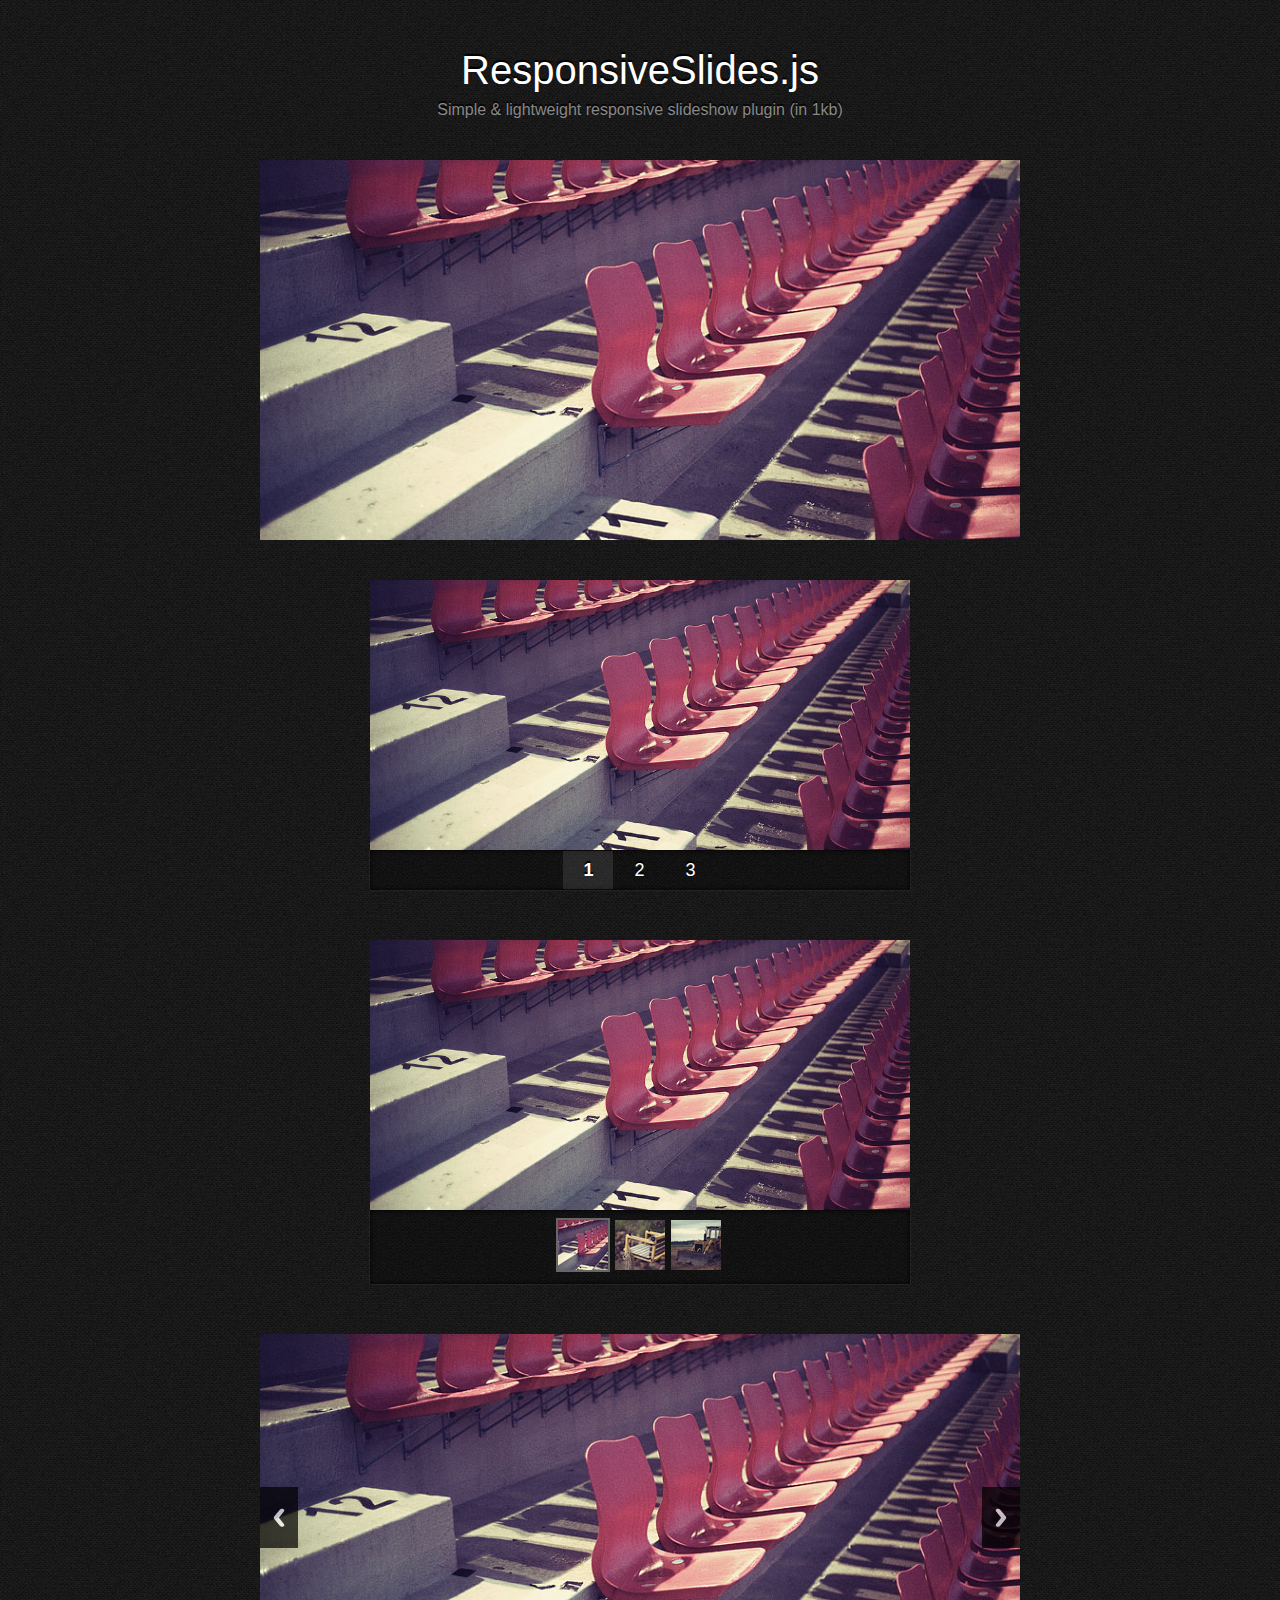
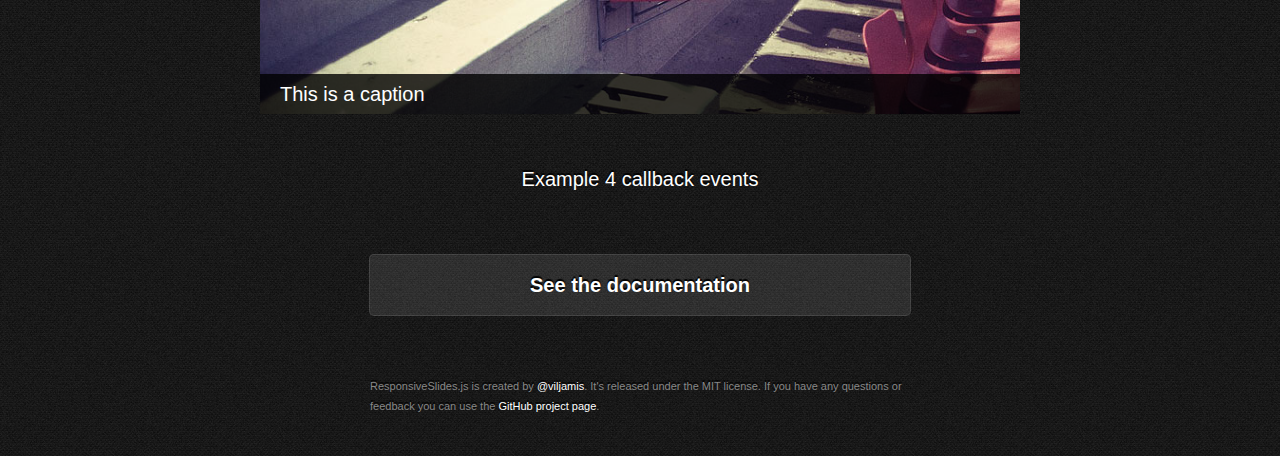
<file: docroot/js/vendor/ResponsiveSlides.js/demo/demo.html>
<!DOCTYPE html>
<html lang="en">
<head>
  <meta charset="utf-8">
  <title>ResponsiveSlides.js &middot; Responsive jQuery slideshow</title>
  <meta name="viewport" content="width=device-width,initial-scale=1">
  <link rel="stylesheet" href="../responsiveslides.css">
  <link rel="stylesheet" href="demo.css">
  <script src="http://ajax.googleapis.com/ajax/libs/jquery/1.8.3/jquery.min.js"></script>
  <script src="../responsiveslides.min.js"></script>
  <script>
    // You can also use "$(window).load(function() {"
    $(function () {

      // Slideshow 1
      $("#slider1").responsiveSlides({
        maxwidth: 800,
        speed: 800
      });

      // Slideshow 2
      $("#slider2").responsiveSlides({
        auto: false,
        pager: true,
        speed: 300,
        maxwidth: 540
      });

      // Slideshow 3
      $("#slider3").responsiveSlides({
        manualControls: '#slider3-pager',
        maxwidth: 540
      });

      // Slideshow 4
      $("#slider4").responsiveSlides({
        auto: false,
        pager: false,
        nav: true,
        speed: 500,
        namespace: "callbacks",
        before: function () {
          $('.events').append("<li>before event fired.</li>");
        },
        after: function () {
          $('.events').append("<li>after event fired.</li>");
        }
      });

    });
  </script>
</head>
<body>
  <div id="wrapper">
    <h1>ResponsiveSlides.js</h1>
    <h2>Simple &amp; lightweight responsive slideshow plugin (in 1kb)</h2>



    <!-- Slideshow 1 -->
    <ul class="rslides" id="slider1">
      <li><img src="images/1.jpg" alt=""></li>
      <li><img src="images/2.jpg" alt=""></li>
      <li><img src="images/3.jpg" alt=""></li>
    </ul>



    <!-- Slideshow 2 -->
    <ul class="rslides" id="slider2">
      <li><a href="#"><img src="images/1.jpg" alt=""></a></li>
      <li><a href="#"><img src="images/2.jpg" alt=""></a></li>
      <li><a href="#"><img src="images/3.jpg" alt=""></a></li>
    </ul>



    <!-- Slideshow 3 -->
    <ul class="rslides" id="slider3">
      <li><img src="images/1.jpg" alt=""></li>
      <li><img src="images/2.jpg" alt=""></li>
      <li><img src="images/3.jpg" alt=""></li>
    </ul>

    <!-- Slideshow 3 Pager -->
    <ul id="slider3-pager">
      <li><a href="#"><img src="images/1_thumb.jpg" alt=""></a></li>
      <li><a href="#"><img src="images/2_thumb.jpg" alt=""></a></li>
      <li><a href="#"><img src="images/3_thumb.jpg" alt=""></a></li>
    </ul>



    <!-- Slideshow 4 -->
    <div class="callbacks_container">
      <ul class="rslides" id="slider4">
        <li>
          <img src="images/1.jpg" alt="">
          <p class="caption">This is a caption</p>
        </li>
        <li>
          <img src="images/2.jpg" alt="">
          <p class="caption">This is another caption</p>
        </li>
        <li>
          <img src="images/3.jpg" alt="">
          <p class="caption">The third caption</p>
        </li>
      </ul>
    </div>

    <!-- This is here just to demonstrate the callbacks -->
    <ul class="events">
      <li><h3>Example 4 callback events</h3></li>
    </ul>



    <a href="http://responsiveslides.com/" id="download">See the documentation</a>
    <p class="footer">ResponsiveSlides.js is created by <a href="http://viljamis.com">@viljamis</a>. It's released under the MIT license. If you have any questions or feedback you can use the <a href="https://github.com/viljami/ResponsiveSlides.js">GitHub project page</a>.</p>
  </div>
</body>
</html>
</file>
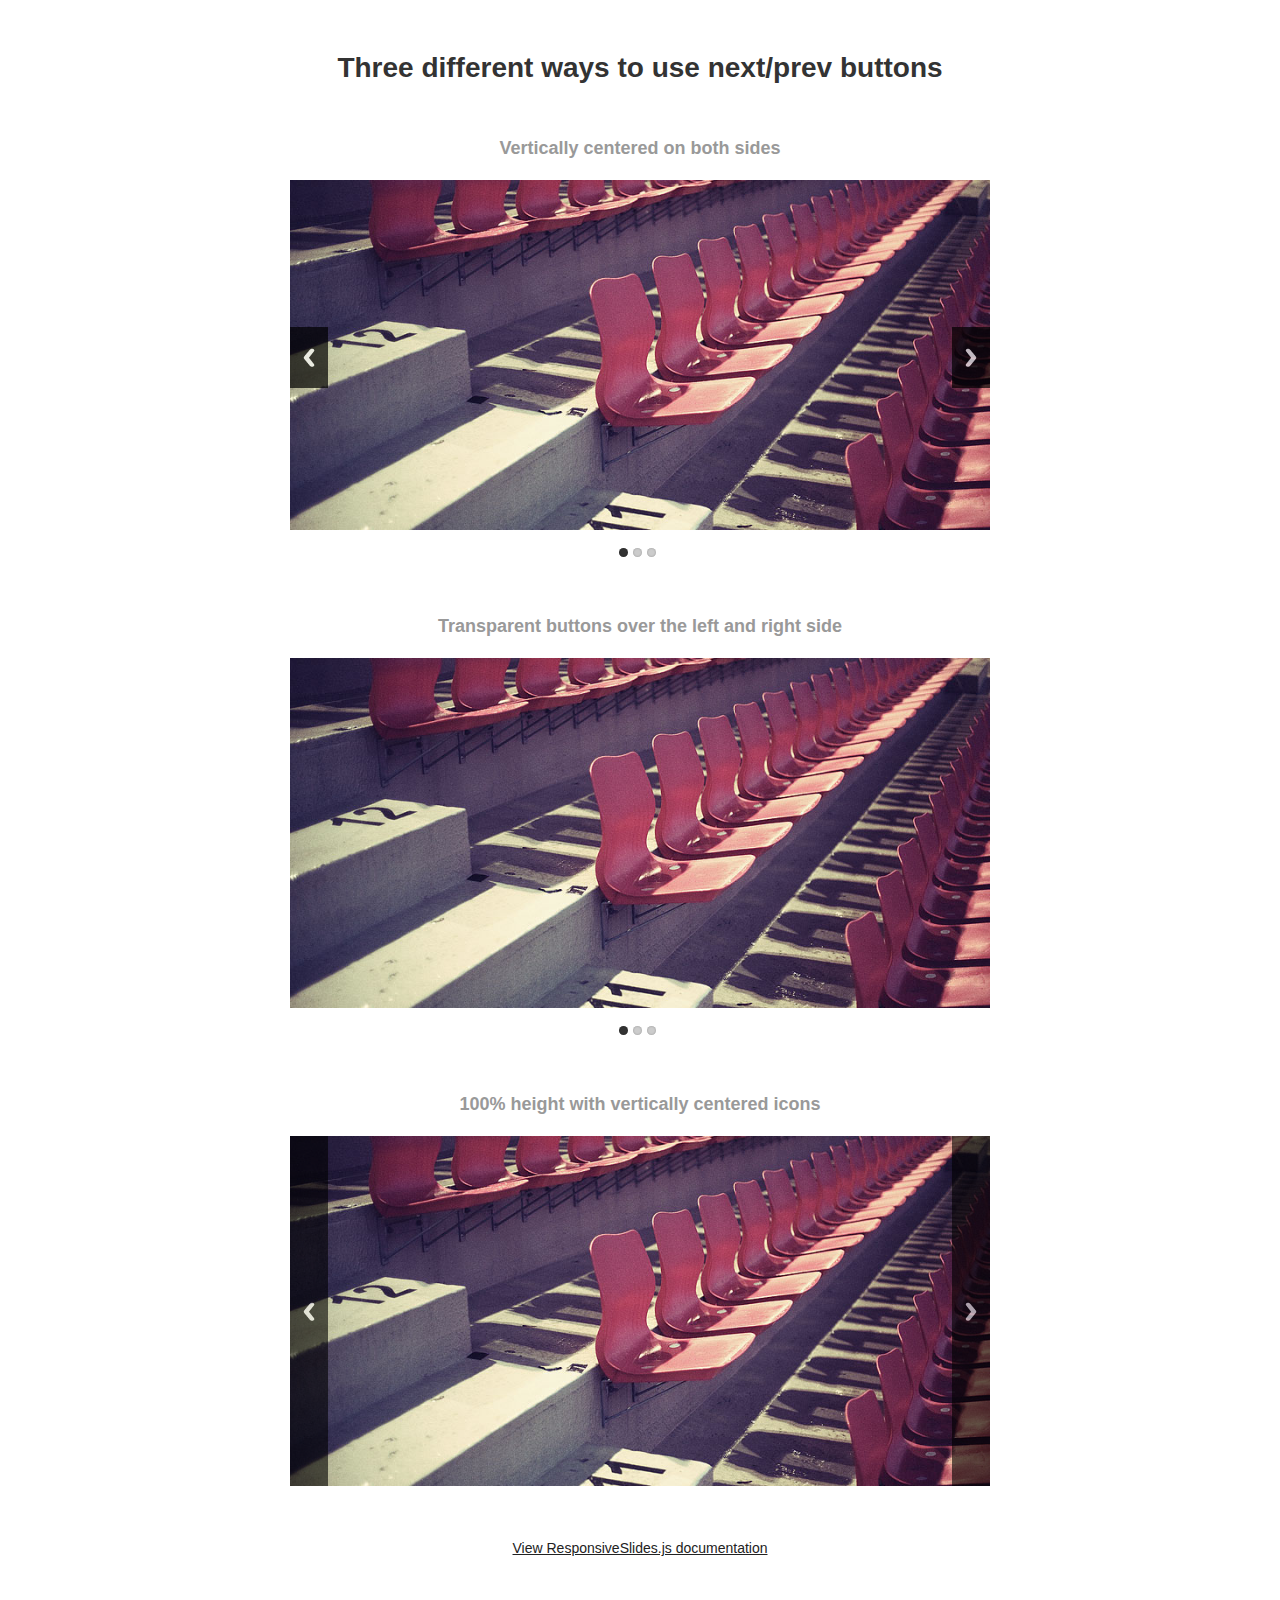
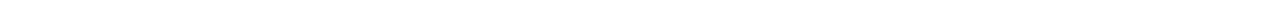
<file: docroot/js/vendor/ResponsiveSlides.js/demo/themes/themes.html>
<!DOCTYPE html>
<html lang="en">
<head>
  <meta charset="utf-8">
  <title>ResponsiveSlides.js &middot; Alternative themes</title>
  <meta name="viewport" content="width=device-width,initial-scale=1">
  <link rel="stylesheet" href="../../responsiveslides.css">
  <link rel="stylesheet" href="themes.css">
  <script src="http://ajax.googleapis.com/ajax/libs/jquery/1.8.3/jquery.min.js"></script>
  <script src="../../responsiveslides.min.js"></script>
  <script>
    // You can also use "$(window).load(function() {"
    $(function () {

      // Slideshow 1
      $("#slider1").responsiveSlides({
        auto: false,
        pager: true,
        nav: true,
        speed: 500,
        maxwidth: 800,
        namespace: "centered-btns"
      });

      // Slideshow 2
      $("#slider2").responsiveSlides({
        auto: false,
        pager: true,
        nav: true,
        speed: 500,
        maxwidth: 800,
        namespace: "transparent-btns"
      });

      // Slideshow 3
      $("#slider3").responsiveSlides({
        auto: false,
        pager: false,
        nav: true,
        speed: 500,
        maxwidth: 800,
        namespace: "large-btns"
      });

    });
  </script>
</head>
<body>
  <div id="wrapper">
    <h1>Three different ways to use next/prev buttons</h1>



    <h3>Vertically centered on both sides</h3>
    <!-- Slideshow 1 -->
    <div class="rslides_container">
      <ul class="rslides" id="slider1">
        <li><img src="../images/1.jpg" alt=""></li>
        <li><img src="../images/2.jpg" alt=""></li>
        <li><img src="../images/3.jpg" alt=""></li>
      </ul>
    </div>



    <h3>Transparent buttons over the left and right side</h3>
    <!-- Slideshow 2 -->
    <div class="rslides_container">
      <ul class="rslides" id="slider2">
        <li><img src="../images/1.jpg" alt=""></li>
        <li><img src="../images/2.jpg" alt=""></li>
        <li><img src="../images/3.jpg" alt=""></li>
      </ul>
    </div>



    <h3>100% height with vertically centered icons</h3>
    <!-- Slideshow 3 -->
    <div class="rslides_container">
      <ul class="rslides" id="slider3">
        <li><img src="../images/1.jpg" alt=""></li>
        <li><img src="../images/2.jpg" alt=""></li>
        <li><img src="../images/3.jpg" alt=""></li>
      </ul>
    </div>



    <a href="http://responsiveslides.com/">View ResponsiveSlides.js documentation</a>
  </div>
</body>
</html>
</file>
<file: docroot/js/vendor/ResponsiveSlides.js/responsiveslides.css>
/*! http://responsiveslides.com v1.54 by @viljamis */

.rslides {
  position: relative;
  list-style: none;
  overflow: hidden;
  width: 100%;
  padding: 0;
  margin: 0;
  }

.rslides li {
  -webkit-backface-visibility: hidden;
  position: absolute;
  display: none;
  width: 100%;
  left: 0;
  top: 0;
  }

.rslides li:first-child {
  position: relative;
  display: block;
  float: left;
  }

.rslides img {
  display: block;
  height: auto;
  float: left;
  width: 100%;
  border: 0;
  }
</file>
<file: docroot/js/vendor/ResponsiveSlides.js/demo/demo.css>
* {
  margin: 0;
  padding: 0;
}

html {
  background: #222 url("images/bg.png") repeat;
}

body {
  _width: 70%;
  color: #888;
  font: 14px/20px Helvetica, Arial, sans-serif;
  margin: 20px auto 0;
  max-width: 800px;
  text-align: center;
  text-shadow: 0 -2px 1px #000;
  -webkit-font-smoothing: antialiased;
  }

h1 {
  font: 40px/60px "Helvetica Neue", Helvetica, Arial, sans-serif;
  color: #fff;
  font-weight: 200;
  }

h2 {
  font: 16px/20px "Helvetica Neue", Helvetica, Arial, sans-serif;
  margin-bottom: 40px;
  }

#wrapper {
  padding: 20px;
  }

p,h3,h4,pre {
  text-align: left;
  max-width: 540px;
  margin: 0 auto 20px;
  }

.rslides {
  margin: 0 auto 40px;
  }

#slider2,
#slider3 {
  box-shadow: none;
  -moz-box-shadow: none;
  -webkit-box-shadow: none;
  margin: 0 auto;
  }

.rslides_tabs {
  list-style: none;
  padding: 0;
  background: rgba(0,0,0,.25);
  box-shadow: 0 0 1px rgba(255,255,255,.3), inset 0 0 5px rgba(0,0,0,1.0);
  -moz-box-shadow: 0 0 1px rgba(255,255,255,.3), inset 0 0 5px rgba(0,0,0,1.0);
  -webkit-box-shadow: 0 0 1px rgba(255,255,255,.3), inset 0 0 5px rgba(0,0,0,1.0);
  font-size: 18px;
  list-style: none;
  margin: 0 auto 50px;
  max-width: 540px;
  padding: 10px 0;
  text-align: center;
  width: 100%;
  }

.rslides_tabs li {
  display: inline;
  float: none;
  margin-right: 1px;
  }

.rslides_tabs a {
  width: auto;
  line-height: 20px;
  padding: 9px 20px;
  height: auto;
  background: transparent;
  display: inline;
  }

.rslides_tabs li:first-child {
  margin-left: 0;
  }

.rslides_tabs .rslides_here a {
  background: rgba(255,255,255,.1);
  color: #fff;
  font-weight: bold;
  }

a {
  color: #fff;
  text-decoration: none;
  }

#download {
  background: #333;
  background: rgba(255,255,255,.1);
  border: 1px solid rgba(255,255,255,.1);
  border-radius: 5px;
  -moz-border-radius: 5px;
  -webkit-border-radius: 5px;
  display: block;
  font-size: 20px;
  font-weight: bold;
  margin: 60px auto;
  max-width: 500px;
  padding: 20px;
  }

#download:hover {
  background: rgba(255,255,255,.15);
  }

.footer {
  font-size: 11px;
  }

/* Callback example */

h3 {
  font: 20px/30px "Helvetica Neue", Helvetica, Arial, sans-serif;
  text-align: center;
  color: #fff;
  }

.events {
  list-style: none;
  }

.callbacks_container {
  margin-bottom: 50px;
  position: relative;
  float: left;
  width: 100%;
  }

.callbacks {
  position: relative;
  list-style: none;
  overflow: hidden;
  width: 100%;
  padding: 0;
  margin: 0;
  }

.callbacks li {
  position: absolute;
  width: 100%;
  left: 0;
  top: 0;
  }

.callbacks img {
  display: block;
  position: relative;
  z-index: 1;
  height: auto;
  width: 100%;
  border: 0;
  }

.callbacks .caption {
  display: block;
  position: absolute;
  z-index: 2;
  font-size: 20px;
  text-shadow: none;
  color: #fff;
  background: #000;
  background: rgba(0,0,0, .8);
  left: 0;
  right: 0;
  bottom: 0;
  padding: 10px 20px;
  margin: 0;
  max-width: none;
  }

.callbacks_nav {
  position: absolute;
  -webkit-tap-highlight-color: rgba(0,0,0,0);
  top: 52%;
  left: 0;
  opacity: 0.7;
  z-index: 3;
  text-indent: -9999px;
  overflow: hidden;
  text-decoration: none;
  height: 61px;
  width: 38px;
  background: transparent url("themes/themes.gif") no-repeat left top;
  margin-top: -45px;
  }

.callbacks_nav:active {
  opacity: 1.0;
  }

.callbacks_nav.next {
  left: auto;
  background-position: right top;
  right: 0;
  }

#slider3-pager a {
  display: inline-block;
}

#slider3-pager img {
  float: left;
}

#slider3-pager .rslides_here a {
  background: transparent;
  box-shadow: 0 0 0 2px #666;
}

#slider3-pager a {
  padding: 0;
}

@media screen and (max-width: 600px) {
  h1 {
    font: 24px/50px "Helvetica Neue", Helvetica, Arial, sans-serif;
    }
  .callbacks_nav {
    top: 47%;
    }
  }
</file>
<file: docroot/js/vendor/ResponsiveSlides.js/demo/themes/themes.css>
* {
  margin: 0;
  padding: 0;
  }

html {
  background: #fff;
  }

body {
  color: #333;
  font: 14px/24px sans-serif;
  margin: 0 auto;
  max-width: 700px;
  _width: 700px;
  padding: 0 30px;
  text-align: center;
  -webkit-font-smoothing: antialiased;
  }

#wrapper {
  float: left;
  width: 100%;
  margin-bottom: 50px;
  }

h1 {
  font: 600 28px/36px sans-serif;
  margin: 50px 0;
  }

h3 {
  font: 600 18px/24px sans-serif;
  color: #999;
  margin: 0 0 20px;
  }

a {
  color: #222;
  }

.rslides {
  margin: 0 auto;
  }

.rslides_container {
  margin-bottom: 50px;
  position: relative;
  float: left;
  width: 100%;
  }

.centered-btns_nav {
  z-index: 3;
  position: absolute;
  -webkit-tap-highlight-color: rgba(0,0,0,0);
  top: 50%;
  left: 0;
  opacity: 0.7;
  text-indent: -9999px;
  overflow: hidden;
  text-decoration: none;
  height: 61px;
  width: 38px;
  background: transparent url("themes.gif") no-repeat left top;
  margin-top: -45px;
  }

.centered-btns_nav:active {
  opacity: 1.0;
  }

.centered-btns_nav.next {
  left: auto;
  background-position: right top;
  right: 0;
  }

.transparent-btns_nav {
  z-index: 3;
  position: absolute;
  -webkit-tap-highlight-color: rgba(0,0,0,0);
  top: 0;
  left: 0;
  display: block;
  background: #fff; /* Fix for IE6-9 */
  opacity: 0;
  filter: alpha(opacity=1);
  width: 48%;
  text-indent: -9999px;
  overflow: hidden;
  height: 91%;
  }

.transparent-btns_nav.next {
  left: auto;
  right: 0;
  }

.large-btns_nav {
  z-index: 3;
  position: absolute;
  -webkit-tap-highlight-color: rgba(0,0,0,0);
  opacity: 0.6;
  text-indent: -9999px;
  overflow: hidden;
  top: 0;
  bottom: 0;
  left: 0;
  background: #000 url("themes.gif") no-repeat left 50%;
  width: 38px;
  }

.large-btns_nav:active {
  opacity: 1.0;
  }

.large-btns_nav.next {
  left: auto;
  background-position: right 50%;
  right: 0;
  }

.centered-btns_nav:focus,
.transparent-btns_nav:focus,
.large-btns_nav:focus {
  outline: none;
  }

.centered-btns_tabs,
.transparent-btns_tabs,
.large-btns_tabs {
  margin-top: 10px;
  text-align: center;
  }

.centered-btns_tabs li,
.transparent-btns_tabs li,
.large-btns_tabs li {
  display: inline;
  float: none;
  _float: left;
  *float: left;
  margin-right: 5px;
  }

.centered-btns_tabs a,
.transparent-btns_tabs a,
.large-btns_tabs a {
  text-indent: -9999px;
  overflow: hidden;
  -webkit-border-radius: 15px;
  -moz-border-radius: 15px;
  border-radius: 15px;
  background: #ccc;
  background: rgba(0,0,0, .2);
  display: inline-block;
  _display: block;
  *display: block;
  -webkit-box-shadow: inset 0 0 2px 0 rgba(0,0,0,.3);
  -moz-box-shadow: inset 0 0 2px 0 rgba(0,0,0,.3);
  box-shadow: inset 0 0 2px 0 rgba(0,0,0,.3);
  width: 9px;
  height: 9px;
  }

.centered-btns_here a,
.transparent-btns_here a,
.large-btns_here a {
  background: #222;
  background: rgba(0,0,0, .8);
  }
</file>
